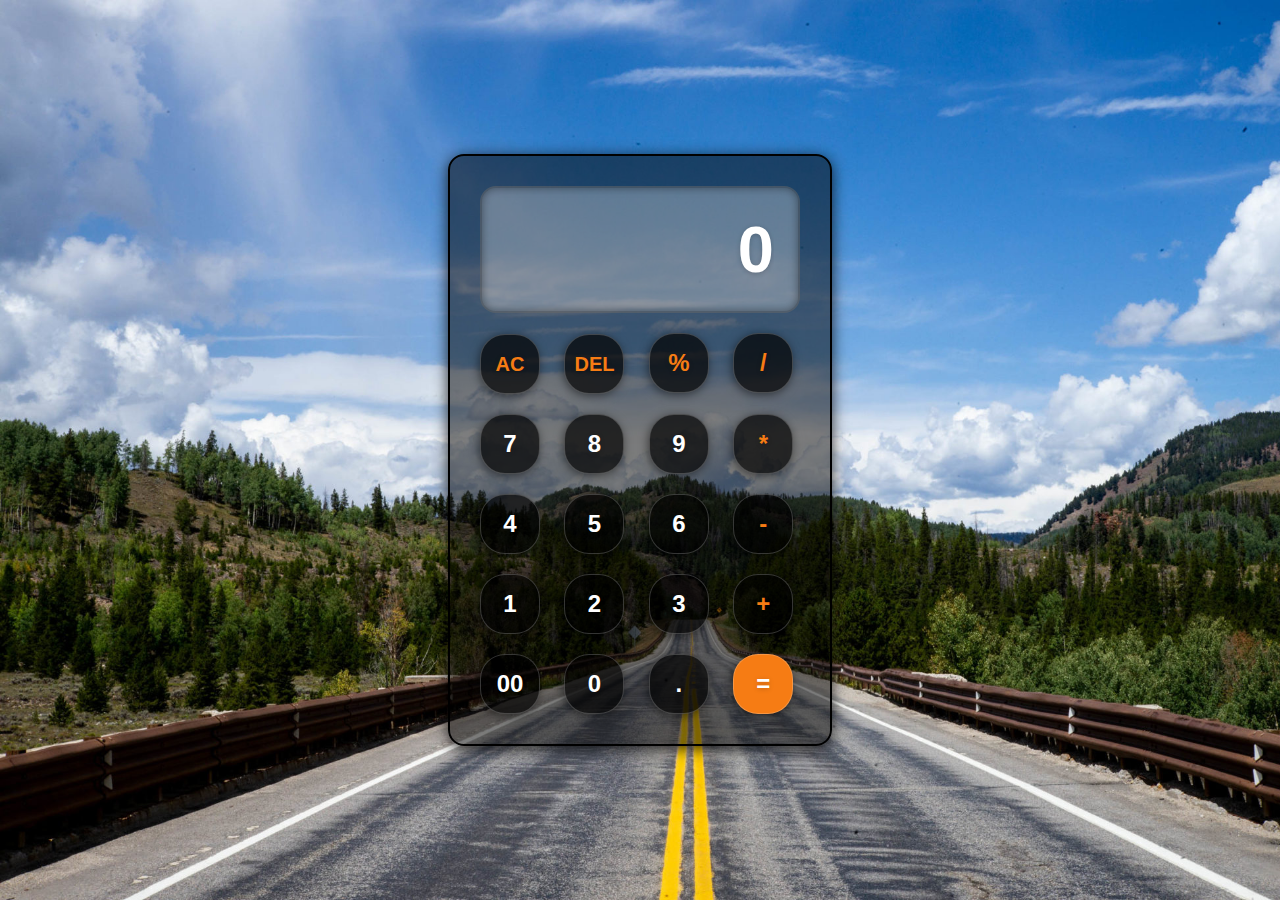
<file: CALCULATOR/index.html>
<!DOCTYPE html>
<html lang="en">
<head>
    <title>Calculator</title>
   <link rel="stylesheet" href="style.css">
</head>
<body>
    <div class="calculator">
        <input type="text" placeholder="0"
        id="inputBox" readonly>
        <div>
            <button class="operator ac">AC</button>
            <button class="operator del">DEL</button>
            <button class="operator">%</button>
            <button class="operator">/</button>
        </div>
        <div>
            <button>7</button>
            <button>8</button>
            <button>9</button>
            <button class="operator">*</button>
        </div>
        <div>
            <button>4</button>
            <button>5</button>
            <button>6</button>
            <button class="operator">-</button>
        </div>
        <div>
            <button>1</button>
            <button>2</button>
            <button>3</button>
            <button class="operator">+</button>
        </div>
        <div>
            <button>00</button>
            <button>0</button>
            <button>.</button>
            <button class="equalBtn">=</button>
         </div>
    </div><!---calculator--->
 <script src="script.js"></script>   
</body>
</html>
</file>
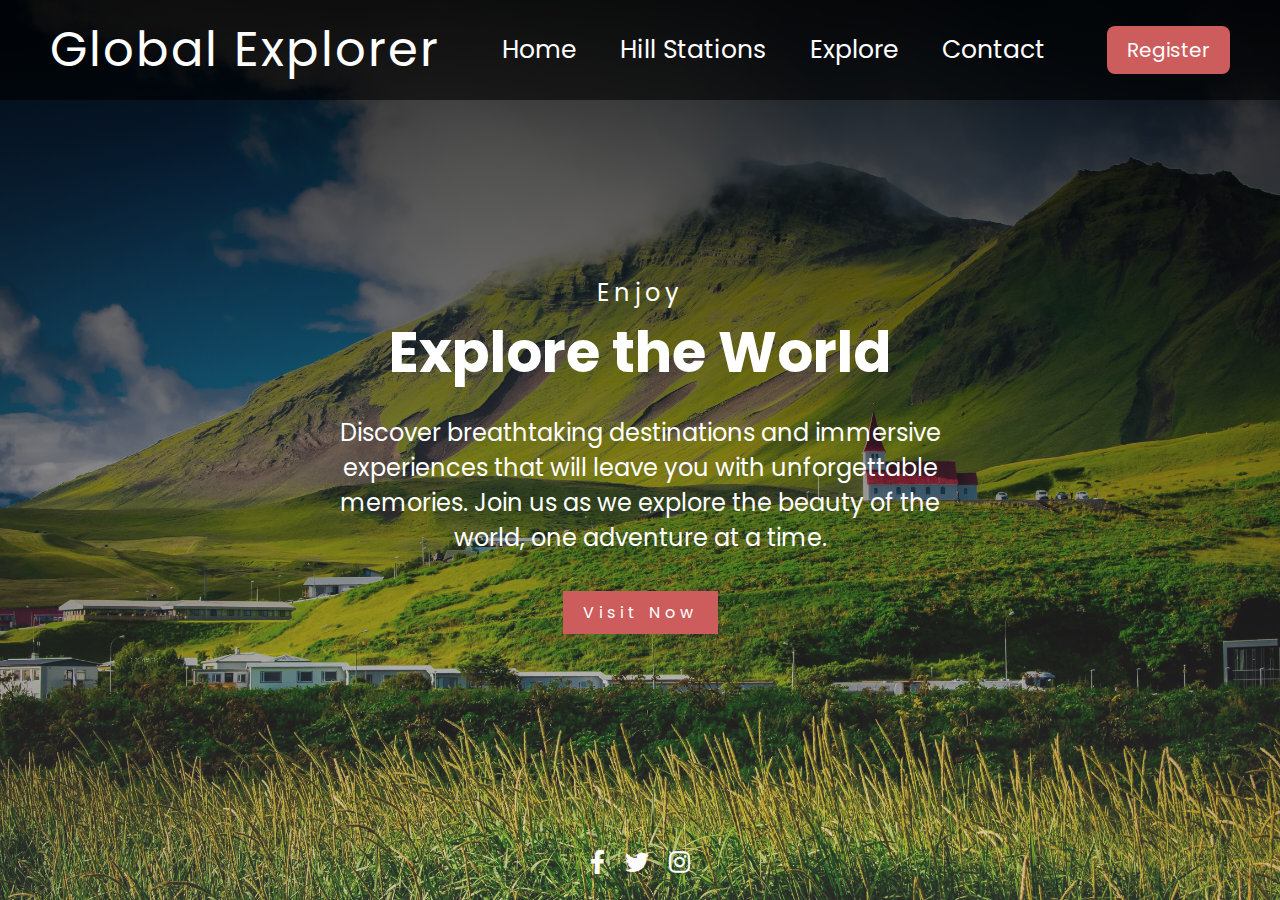
<file: Landing Page/index.html>
<!DOCTYPE html>
<html lang="en">
<head>
    <meta charset="UTF-8">
    <meta http-equiv="X-UA-Compatible" content="IE=edge">
    <meta name="viewport" content="width=device-width, initial-scale=1.0">
    <title>Landing Page</title>
    <link rel="stylesheet" href="style.css">
    <link rel="icon" href="favicon.ico" type="image/x-icon">
    <link rel="stylesheet" href="https://cdnjs.cloudflare.com/ajax/libs/font-awesome/6.0.0-beta3/css/all.min.css">
    <link href="https://fonts.googleapis.com/css2?family=Poppins:wght@300;400;600&display=swap" rel="stylesheet">
</head>
<body>
    <header>
        <nav>
            <div class="logo">
                Global Explorer
            </div>
            <div class="menu">
                <a href="#">Home</a>
                <a href="#">Hill Stations</a>
                <a href="#">Explore</a>
                <a href="#">Contact</a>
            </div>
            <div class="register">
                <a href="#">Register</a>
            </div>
        </nav>
        <section class="h-text">
            <span>Enjoy</span>
            <h1>Explore the World</h1>
            <p>Discover breathtaking destinations and immersive experiences that will leave you with unforgettable memories. Join us as we explore the beauty of the world, one adventure at a time.</p>
            <br>
            <a href="#">Visit Now</a>
        </section>
        <div class="social-icons">
            <a href="#"><i class="fab fa-facebook-f"></i></a>
            <a href="#"><i class="fab fa-twitter"></i></a>
            <a href="#"><i class="fab fa-instagram"></i></a>
        </div>
    </header>
</body>
</html>
</file>
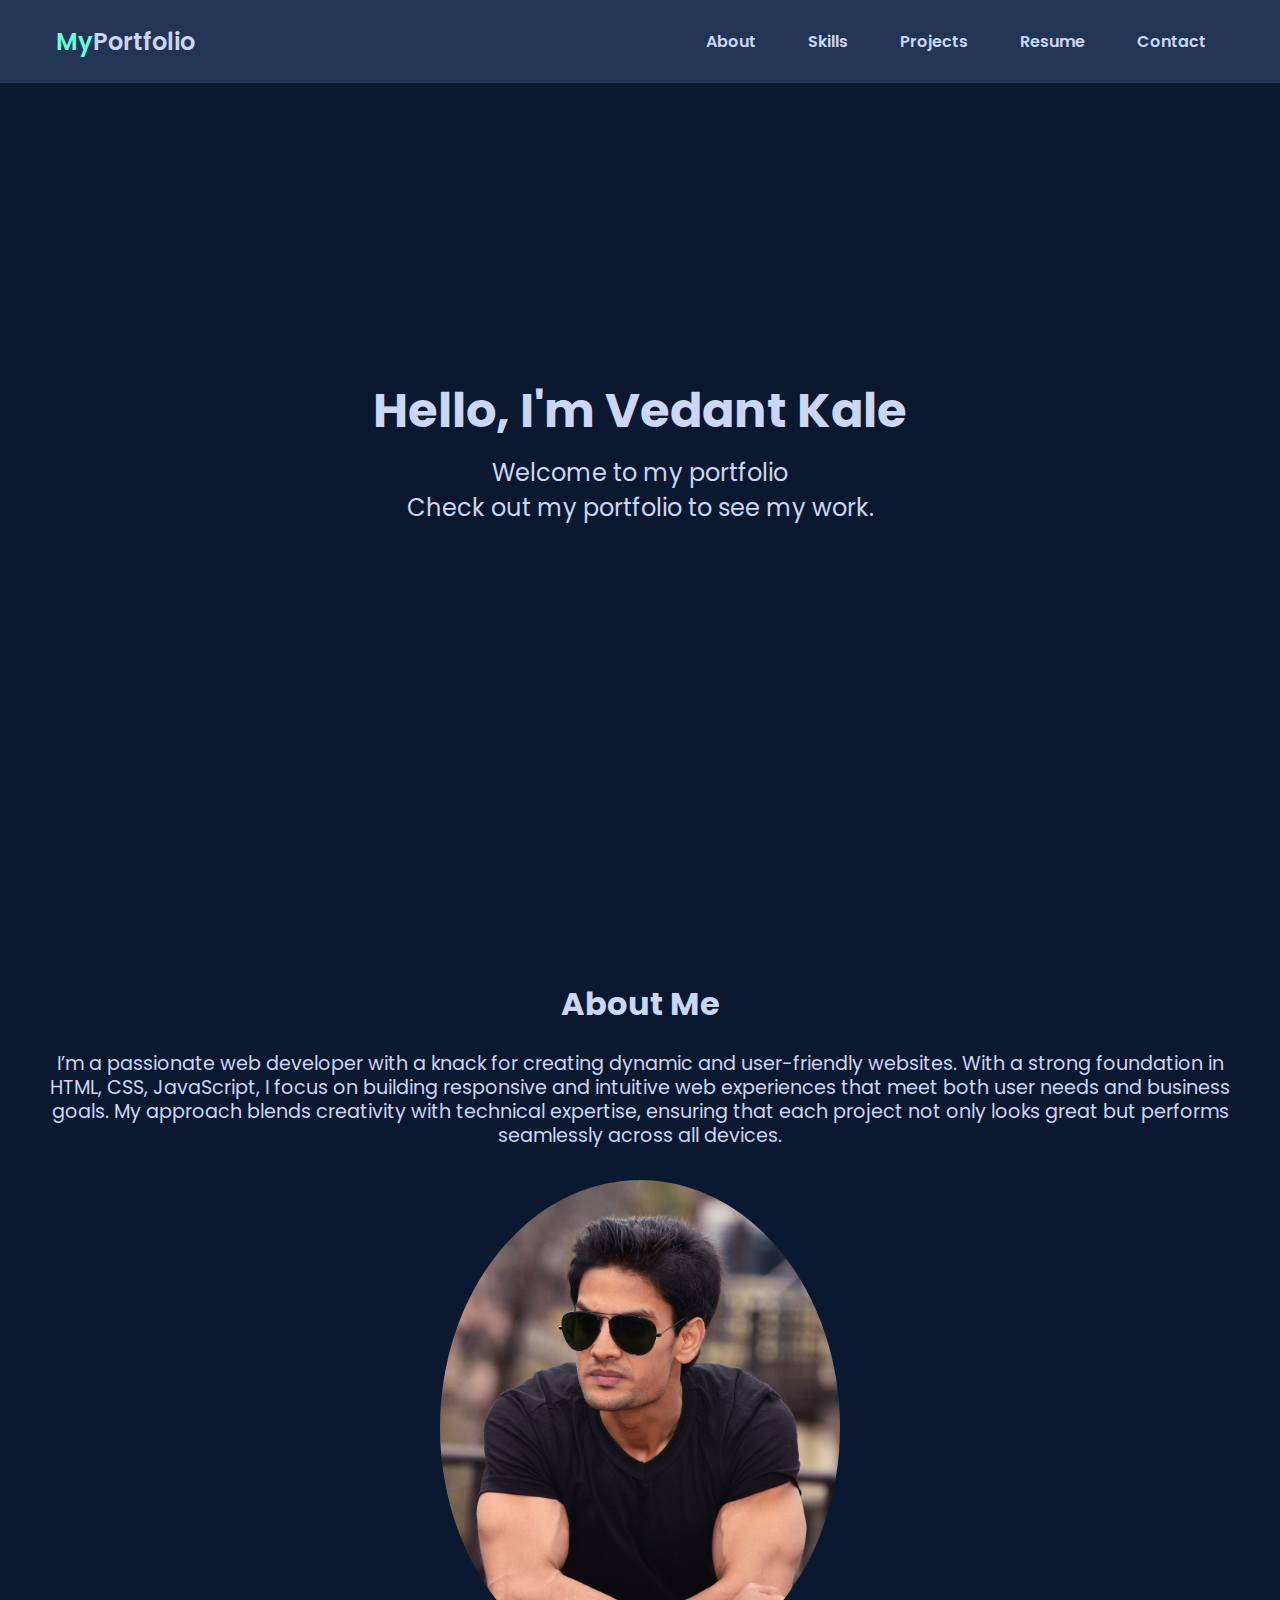
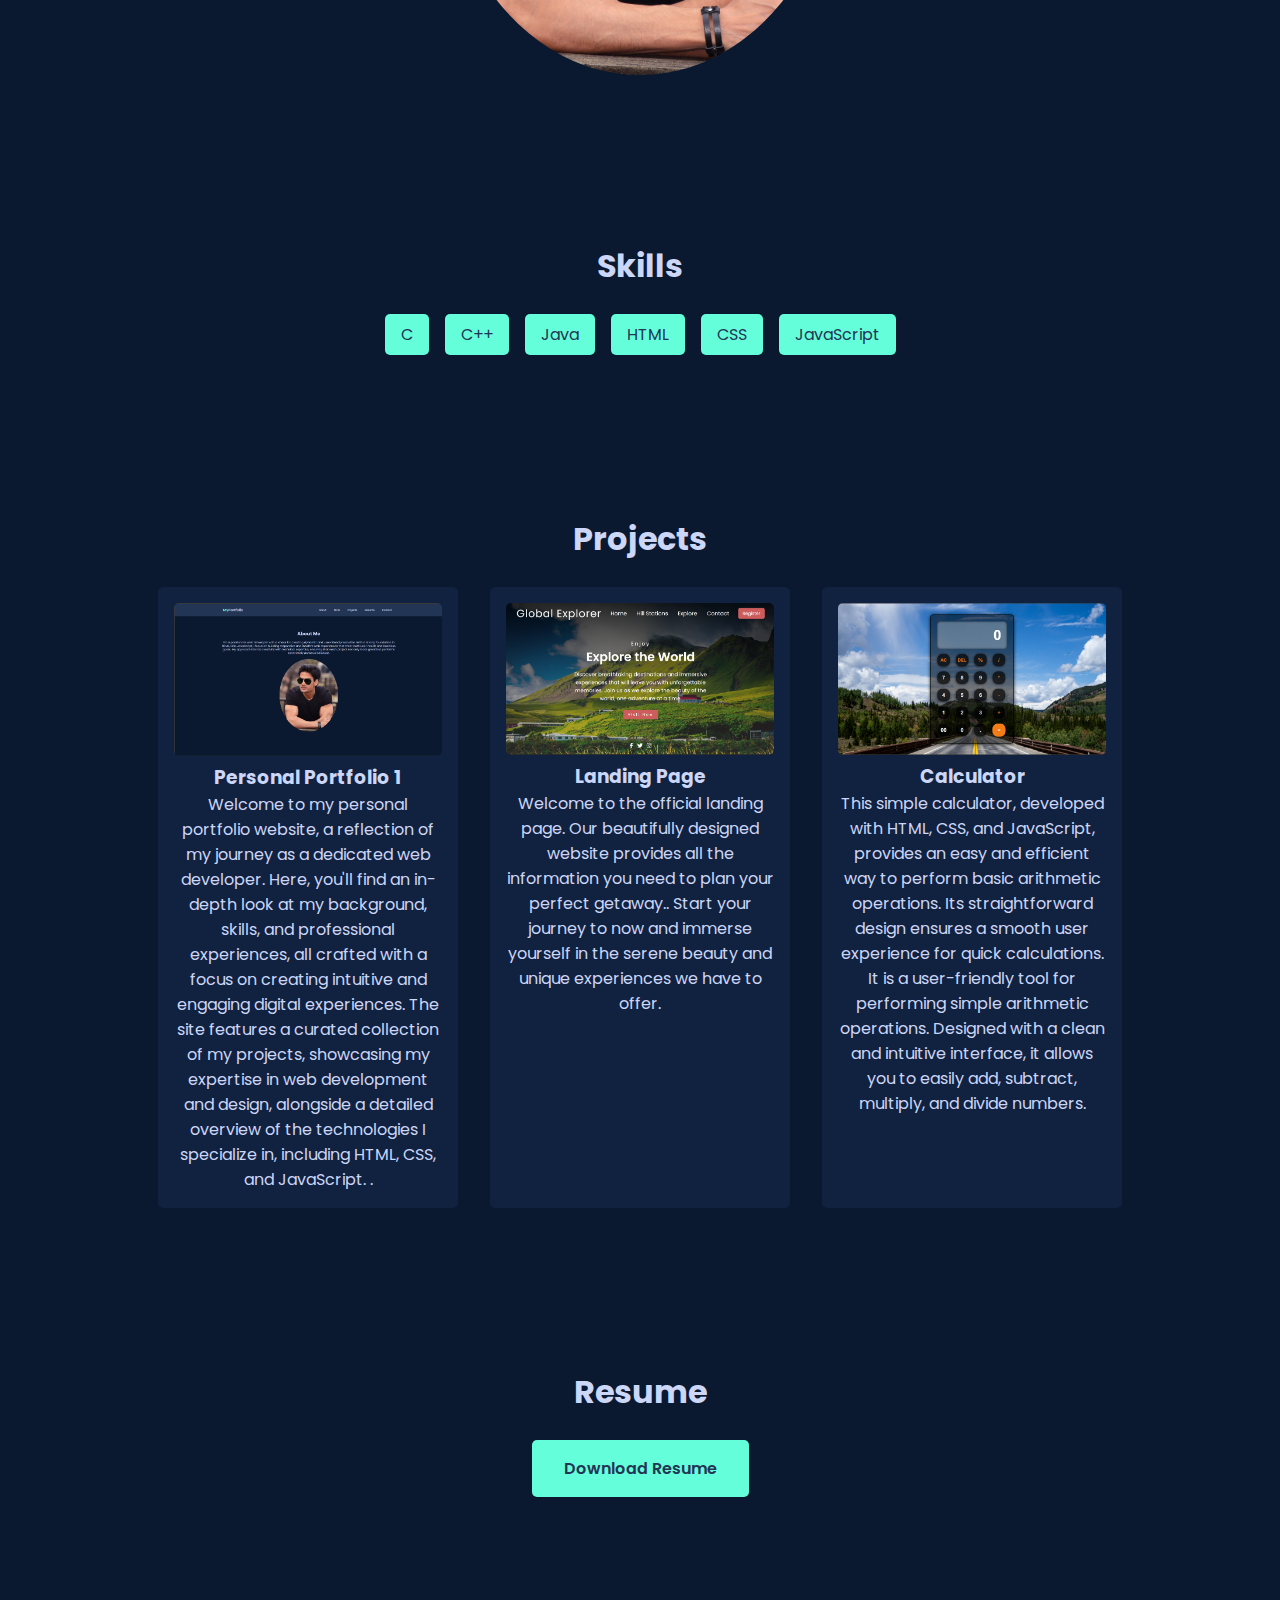
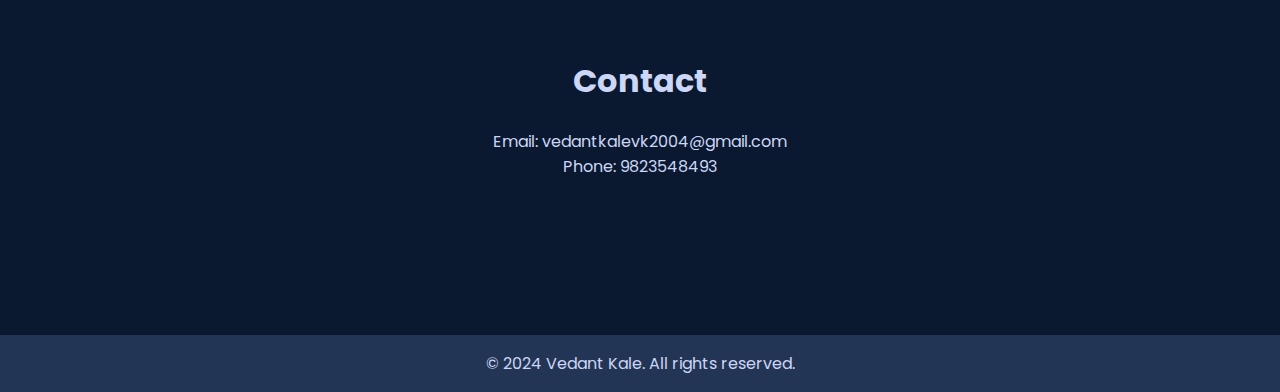
<file: portfolio/index.html>
<!DOCTYPE html>
<html lang="en">
<head>
  <meta charset="UTF-8">
  <meta name="viewport" content="width=device-width, initial-scale=1.0">
  <title>Portfolio</title>
  <link rel="stylesheet" href="styles.css">
  <link rel="stylesheet" href="https://cdnjs.cloudflare.com/ajax/libs/font-awesome/6.4.0/css/all.min.css" integrity="sha512-Kc323vGBEqzTmouAECnVceyQqyqv1cwx4OnYxTxve5UMg5GT6L4JJg==" crossorigin="anonymous" referrerpolicy="no-referrer" />
</head>
<body>
  <nav>
    <div class="nav-content">
      <div class="logo"><a href="#"><span>My</span>Portfolio</a></div>
      <label for="check" class="checkbox">
        <i class="fa-solid fa-bars"></i>
      </label>
      <input type="checkbox" id="check">
      <ul>
        <li><a href="#about">About</a></li>
        <li><a href="#skills">Skills</a></li>
        <li><a href="#projects">Projects</a></li>
        <li><a href="#resume">Resume</a></li>
        <li><a href="#contact">Contact</a></li>
      </ul>
    </div>
  </nav>
  <header class="header-section">
    <div class="header-content">
      <h1>Hello, I'm Vedant Kale</h1>
      <p>Welcome to my portfolio<br>
         Check out my portfolio to see my work.
      </p>
    </div>
  </header>
  <section id="about" class="section">
    <div class="section-container">
      <div class="content">
        <h2>About Me</h2>
        <p class="description">
          I’m a passionate web developer with a knack for creating dynamic and user-friendly websites. With a strong foundation in HTML, CSS, JavaScript, I focus on building responsive and intuitive web experiences that meet both user needs and business goals. My approach blends creativity with technical expertise, ensuring that each project not only looks great but performs seamlessly across all devices.
        </p>
      </div>
      <div class="image">
        <img src="my.jpg" alt="Profile Image">
      </div>
    </div>
  </section>
  <section id="skills" class="section">
    <div class="section-container">
      <h2>Skills</h2>
      <ul class="skills-list">
        <li>C</li>
        <li>C++</li>
        <li>Java</li>
         <li>HTML</li>
        <li>CSS</li>
        <li>JavaScript</li>
      </ul>
    </div>
  </section>
  <section id="projects" class="section">
    <div class="section-container">
      <h2>Projects</h2>
      <div class="projects">
        <div class="project">
          <img src="Personal Portfolio.png" alt="Project 1">
          <h3>Personal Portfolio 1</h3>
          <p>Welcome to my personal portfolio website, a reflection of my journey as a dedicated web developer. Here, you'll find an in-depth look at my background, skills, and professional experiences, all crafted with a focus on creating intuitive and engaging digital experiences. The site features a curated collection of my projects, showcasing my expertise in web development and design, alongside a detailed overview of the technologies I specialize in, including HTML, CSS, and JavaScript. .</p>
        </div>
        <div class="project">
          <img src="landing page.png" alt="Project 2">
          <h3>Landing Page</h3>
          <p>Welcome to the official landing page.
             Our beautifully designed website provides all the information you need to plan your perfect getaway..
             Start your journey to now and immerse yourself in the serene beauty and unique experiences we have to offer.</p>
        </div>
        <div class="project">
          <img src="Calculator.png" alt="Project 3">
          <h3>Calculator</h3>
          <p>This simple calculator, developed with HTML, CSS, and JavaScript, provides an easy and efficient way to perform basic arithmetic operations. Its straightforward design ensures a smooth user experience for quick calculations.
            It is a user-friendly tool for performing simple arithmetic operations. Designed with a clean and intuitive interface, it allows you to easily add, subtract, multiply, and divide numbers.
          </p>
        </div>
       
      </div>
    </div>
  </section>
  <section id="resume" class="section">
    <div class="section-container">
      <h2>Resume</h2>
      <a href="resume.pdf" class="btn" download>Download Resume</a>
    </div>
  </section>
  <section id="contact" class="section">
    <div class="section-container">
      <h2>Contact</h2>
      <p>Email: vedantkalevk2004@gmail.com</p>
      <p>Phone: 9823548493</p>
      <div class="social-media">
        <a href="#"><i class="fab fa-facebook-f"></i></a>
        <a href="#"><i class="fab fa-instagram"></i></a>
        <a href="#"><i class="fab fa-twitter"></i></a>
      </div>
    </div>
  </section>
  <footer>
    <p>&copy; 2024 Vedant Kale. All rights reserved.</p>
  </footer>
</body>
</html>
</file>
<file: CALCULATOR/style.css>
*{
    margin:0;
    padding: 0;
    box-sizing: border-box;
    font-family: sans-serif;
    font-weight: bold;
}
body{
    width: 100%;
    height: 100vh;
    display: flex;
    justify-content: center;
    align-items: center;
    background: url(bg.jpg);
    background-size: cover;
}
.calculator{
    padding: 20px;
    border: 2px solid #000;
    border-radius: 16px;
    box-shadow: 0px 3px 15px rgba(0, 0, 0, 0.8);
    background: rgba(0, 0, 0, 0.5);
}
input{
    width: 320px;
    padding: 24px;
    margin: 10px;
    background: rgba(255, 255, 255, 0.3);
    box-shadow: inset 0px 0px 8px rgba(0, 0, 0, 0.4);
    font-size: 65px;
    text-align: right;
    color: #fff;
    border: solid 2px rgba(0, 0, 0, 0.3);
    border-radius: 16px;
    text-shadow: 0px 1px 5px rgba(0, 0, 0, 0.2); 
}
input::placeholder{
    color: #fff;
}
button{
    width: 60px;
    height: 60px;
    margin: 10px;
    color: #fff;
    background: rgba(0, 0, 0, 0.7);
    font-size: 24px;
    cursor: pointer;
    border: solid 1px rgba(255, 255, 255, 0.2);
    border-radius: 25px;
    text-shadow: 0px 1px 5px rgba(0, 0, 0, 0.2);
    box-shadow: -1px 2px 10px rgba(0, 0, 0, 0.5);
}
.ac, .del{
    font-size: 20px;
}
button:hover{
    color: #fff;
    background: #f67c14;
}
.equalBtn{
    background: #f67c14;
}
.operator{
    color: #f67c14;
}
</file>
<file: Landing Page/style.css>
@import url('https://fonts.googleapis.com/css2?family=Poppins:wght@300;400;600&display=swap');

* {
    padding: 0;
    margin: 0;
    box-sizing: border-box;
    font-family: 'Poppins', sans-serif;
}
header {
    width: 100%;
    height: 100vh;
    background: linear-gradient(rgba(0, 0, 0, 0.8), rgba(198, 189, 189, 0.2)), url(hill.jpg);
    background-size: cover;
    position: relative;
}
nav {
    width: 100%;
    height: 100px;
    color: #fff;
    display: flex;
    justify-content: space-between;
    align-items: center;
    padding: 0 50px;
    transition: background 0.3s ease;
}
nav:hover {
    background: rgba(0, 0, 0, 0.6);
}
.logo {
    font-size: 3em;
    letter-spacing: 2px;
    animation: logoFadeIn 2s;
}
@keyframes logoFadeIn {
    from { opacity: 0; }
    to { opacity: 1; }
}
.menu a {
    text-decoration: none;
    color: #fff;
    padding: 10px 20px;
    font-size: 25px;
    transition: color 0.3s;
}
.menu a:hover {
    color: indianred;
}
.register a {
    text-decoration: none;
    color: #fff;
    padding: 10px 20px;
    font-size: 20px;
    border-radius: 8px;
    background: indianred;
    transition: background 0.3s, transform 0.3s;
}
.register a:hover {
    background: transparent;
    border: 1px solid indianred;
    transform: scale(1.1);
}
.h-text {
    position: absolute;
    top: 50%;
    left: 50%;
    max-width: 650px;
    transform: translate(-50%, -50%);
    text-align: center;
    color: #fff;
    animation: textFadeIn 2s;
}
@keyframes textFadeIn {
    from { opacity: 0; transform: translate(-50%, -60%); }
    to { opacity: 1; transform: translate(-50%, -50%); }
}
.h-text span {
    font-size: 1.5em;
    letter-spacing: 5px;
}
.h-text h1 {
    font-size: 3.5em;
}
.h-text p {
    font-size: 1.5em;
    margin: 20px 0;
}
.h-text a {
    text-decoration: none;
    background: indianred;
    padding: 10px 20px;
    color: #fff;
    letter-spacing: 5px;
    transition: background 0.4s, transform 0.4s;
}
.h-text a:hover {
    background: transparent;
    border: 1px solid indianred;
    transform: scale(1.1);
}
.social-icons {
    position: absolute;
    bottom: 20px;
    left: 50%;
    transform: translateX(-50%);
    display: flex;
    gap: 20px;
    size: 20px;
}
.social-icons a {
    color: #fff;
    font-size: 24px;
    transition: color 0.3s, transform 0.3s;
}
.social-icons a:hover {
    color: indianred;
    transform: scale(1.2);
}
</file>
<file: portfolio/styles.css>
/* Google Font */
@import url('https://fonts.googleapis.com/css2?family=Poppins:wght@300;400;500;600;700&display=swap');

* {
    margin: 0;
    padding: 0;
    box-sizing: border-box;
}
body {
    font-family: 'Poppins', sans-serif;
    background-color: #0a192f;
    color: #ccd6f6;
}
a {
    text-decoration: none;
    color: inherit;
}
:root {
    --primary-color: #64ffda;
    --secondary-color: #233554;
    --text-color: #ccd6f6;
    --dark-bg: #0a192f;
    --light-bg: #112240;
    --max-width: 1200px;
}
nav {
    width: 100%;
    position: fixed;
    top: 0;
    left: 0;
    background-color: var(--secondary-color);
    z-index: 10;
}
.nav-content {
    max-width: var(--max-width);
    margin: auto;
    padding: 1.5rem 1rem;
    display: flex;
    align-items: center;
    justify-content: space-between;
}
.logo a {
    font-size: 1.5rem; 
    font-weight: 600;
    color: var(--text-color);
    transition: 0.3s;
}
.logo a:hover {
    color: var(--primary-color);
}
.logo span {
    color: var(--primary-color);
}
.checkbox {
    display: none;
}
input[type="checkbox"] {
    display: none;
}
.checkbox i {
    font-size: 2rem;
    color: var(--text-color);
    cursor: pointer;
}
ul {
    display: flex;
    align-items: center;
    gap: 1rem;
    list-style: none;
    transition: left 0.3s;
}
ul li a {
    padding: 0.5rem 1rem;
    border: 2px solid transparent;
    font-weight: 600;
    color: var(--text-color);
    transition: 0.3s;
}
ul li a:hover {
    border-top-color: var(--primary-color);
    border-bottom-color: var(--primary-color);
    color: var(--primary-color);
}
.header-section {
    display: flex;
    align-items: center;
    justify-content: center;
    height: 100vh;
    background: var(--dark-bg);
    color: var(--text-color);
    text-align: center;
    padding: 0 1rem;
}
.header-section h1 {
    font-size: 3rem;
    margin-bottom: 0.5rem;
}
.header-section p {
    font-size: 1.5rem;
}
.section {
    padding: 5rem 1rem;
    background-color: var(--dark-bg);
}
.section-container {
    max-width: var(--max-width);
    margin: auto;
    display: flex;
    flex-direction: column;
    align-items: center;
    text-align: center;
}
.section-container h2 {
    font-size: 2rem;
    margin-bottom: 1.5rem;
    color: var(--text-color);
}
.description {
    line-height: 1.5rem;
    margin-bottom: 2rem;
    font-size: 1.2rem;
}
.image img {
    width: min(25rem, 90%);
    border-radius: 100%;
    animation: floatupdown 3s ease-in-out infinite;
}
@keyframes floatupdown {
    0%, 100% {
        transform: translateY(0);
    }
    50% {
        transform: translateY(-20px);
    }
}
.skills-list {
    display: flex;
    flex-wrap: wrap;
    gap: 1rem;
    justify-content: center;
}
.skills-list li {
    background: var(--primary-color);
    color: var(--secondary-color);
    padding: 0.5rem 1rem;
    border-radius: 5px;
}
.projects {
    display: flex;
    flex-wrap: wrap;
    gap: 2rem;
    justify-content: center;
}
.project {
    background: var(--light-bg);
    padding: 1rem;
    border-radius: 5px;
    text-align: center;
    max-width: 300px;
}
.project img {
    max-width: 100%;
    border-radius: 5px;
}
.btn {
    display: inline-block;
    padding: 1rem 2rem;
    background: var(--primary-color);
    color: var(--secondary-color);
    border-radius: 5px;
    text-decoration: none;
    font-weight: 600;
    transition: background 0.3s;
}
.btn:hover {
    background: var(--text-color);
    color: var(--secondary-color);
}
.social-media {
    margin-top: 30px;
}
.social-media a {
    margin: 0 10px;
    font-size: 30px;
    color: var(--text-color);
    transition: color 0.3s;
}
.social-media a:hover {
    color: var(--primary-color);
}
footer {
    padding: 1rem;
    background: var(--secondary-color);
    text-align: center;
    color: var(--text-color);
}
@media (max-width: 750px) {
    .checkbox {
        display: block;
    }
    ul {
        position: absolute;
        width: 100%;
        height: calc(100vh - 85px);
        left: -100%;
        top: 85px;
        background-color: var(--secondary-color);
        flex-direction: column;
        justify-content: center;
        gap: 3rem;
    }
    #check:checked ~ ul {
        left: 0;
    }
    ul li a {
        font-size: 1.25rem;
    }
    .header-section h1 {
        font-size: 2rem;
    }
    .header-section p {
        font-size: 1.25rem;
    }
    .section-container {
        padding: 10rem 1rem 5rem 1rem;
        text-align: center;
    }
    .image {
        grid-area: 1 / 1 / 2 / 2;
    }
    .action-btns {
        margin: auto;
    }
}
</file>
